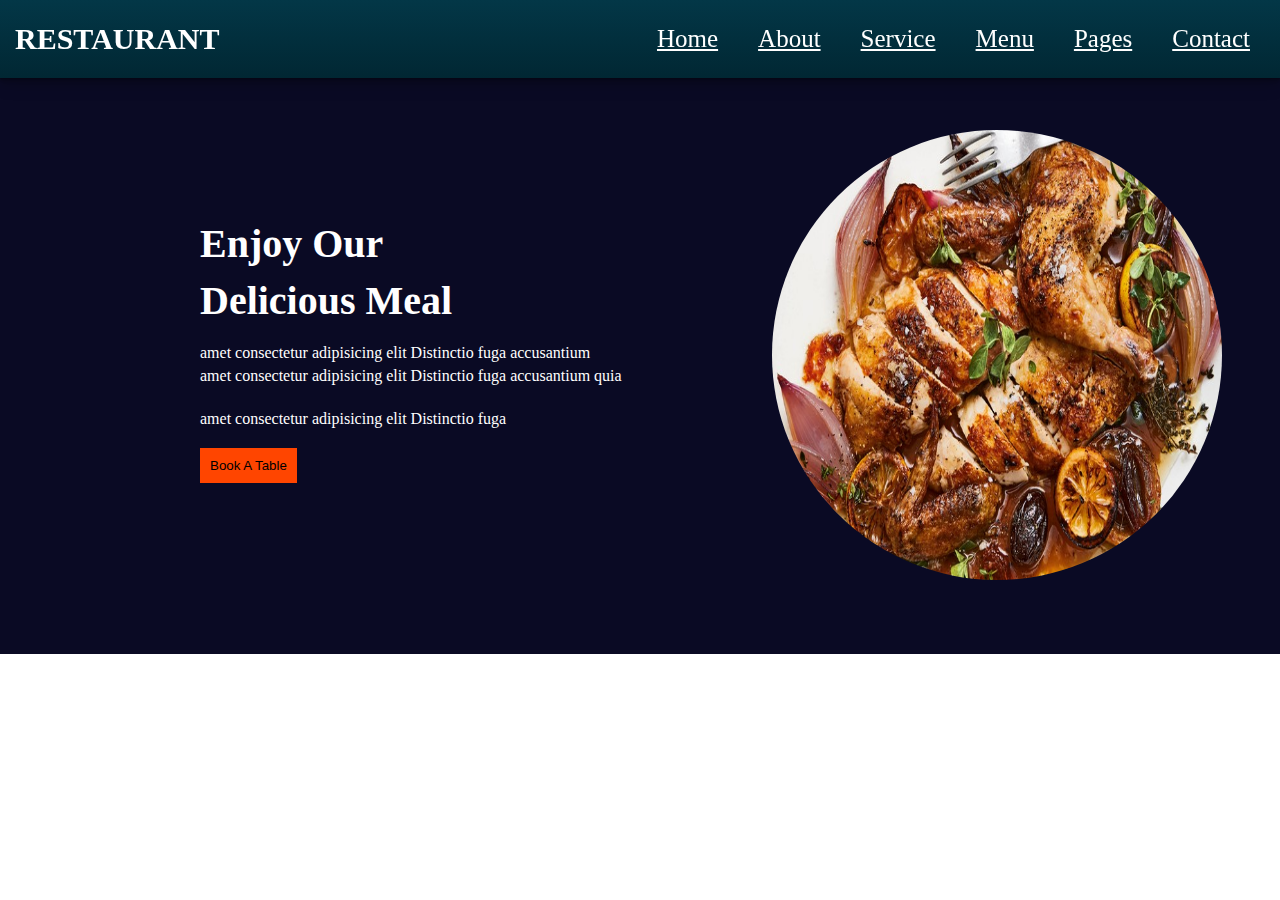
<file: index.html>
<!doctype html>
<html>
    <head>
        <title>Restaurent</title>
        <link rel="stylesheet" type="text/css" href="./index.css" />
        <meta name="viewport" content="width=device-width, initial-scale=1.0" />
        <link rel="stylesheet" href="https://cdnjs.cloudflare.com/ajax/libs/font-awesome/6.5.2/css/all.min.css" integrity="sha512-SnH5WK+bZxgPHs44uWIX+LLJAJ9/2PkPKZ5QiAj6Ta86w+fsb2TkcmfRyVX3pBnMFcV7oQPJkl9QevSCWr3W6A==" crossorigin="anonymous" referrerpolicy="no-referrer" />
    </head>
    <body>
        <div>
            <!-- navbar code open -->
            <div>
                <nav class="navBar">
                    <h1>RESTAURANT</h1>
                    <input type="checkbox" id="menu"/>
                    <label for="menu">
                        <i class="fa-solid fa-bars"></i>
                    </label>
                    <div class="subNav">
                        <a href="index.html"> Home </a>
                        <a href="about.html"> About </a>
                        <a href="service.html"> Service </a>
                        <a href="menu.html"> Menu </a>
                        <a href="pages.html"> Pages </a>
                        <a href="contact.html"> Contact </a>
                    </div>
                </nav>
            </div>
            <!-- close -->
             <!-- open -->
            <div class="section">
                <div class="content">
                    <h1>Enjoy Our</h1>
                    <h2>Delicious Meal</h2>
                    <p class="p1"> amet consectetur adipisicing elit Distinctio fuga accusantium</p>
                    <p class="p2"> amet consectetur adipisicing elit Distinctio fuga accusantium quia </p>
                    <p class="p3"> amet consectetur adipisicing elit Distinctio fuga </p>
                    <a><button>Book A Table</button></a>
                </div>
                <div class="homeimg">
                    <img src="./Roma.jpg" alt="menu">
                </div>
            </div>
            <!-- close -->
        </div>
    </body>
</html>
</file>
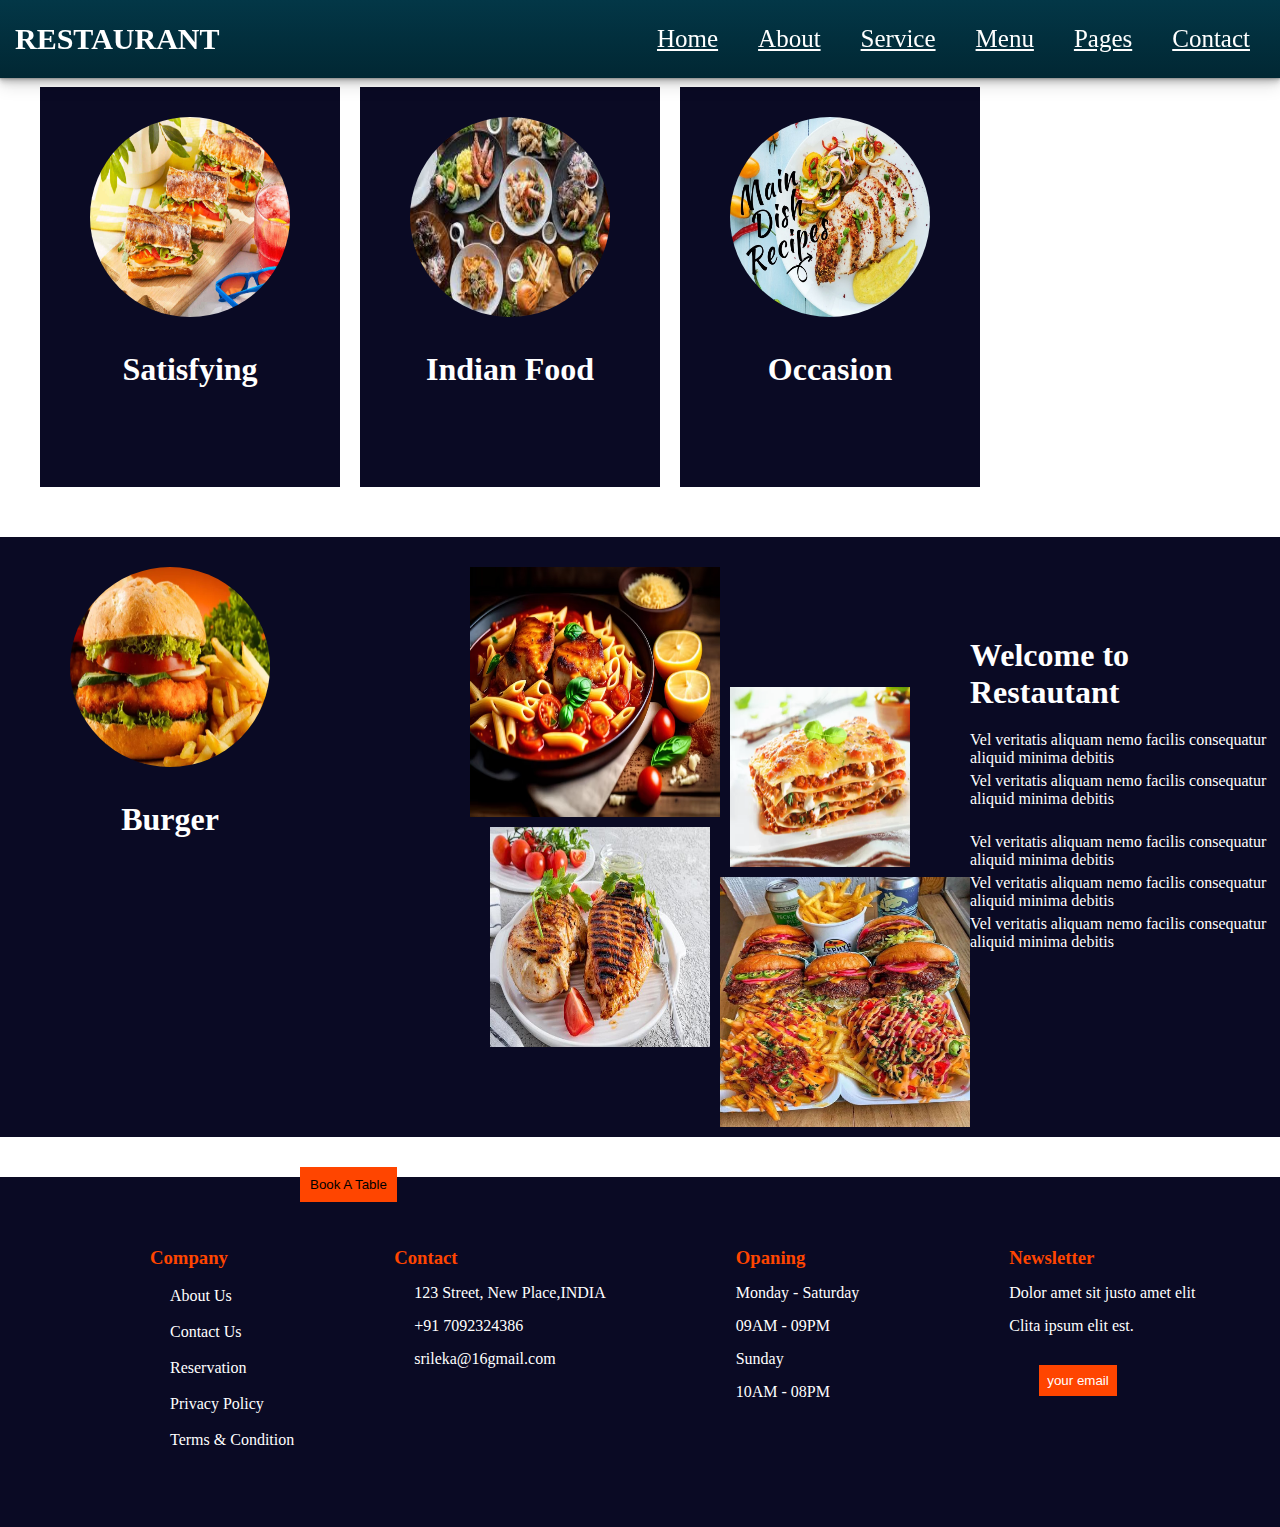
<file: about.html>
<!doctype html>
<html>
    <head>
        <title>Restaurent</title>
        <link rel="stylesheet" type="text/css" href="./index.css" />
        <meta name="viewport" content="width=device-width, initial-scale=1.0" />
        <link rel="stylesheet" href="https://cdnjs.cloudflare.com/ajax/libs/font-awesome/6.5.2/css/all.min.css" integrity="sha512-SnH5WK+bZxgPHs44uWIX+LLJAJ9/2PkPKZ5QiAj6Ta86w+fsb2TkcmfRyVX3pBnMFcV7oQPJkl9QevSCWr3W6A==" crossorigin="anonymous" referrerpolicy="no-referrer" />
        <link rel="stylesheet" href="https://cdnjs.cloudflare.com/ajax/libs/font-awesome/6.5.1/css/all.min.css" integrity="sha512-DTOQO9RWCH3ppGqcWaEA1BIZOC6xxalwEsw9c2QQeAIftl+Vegovlnee1c9QX4TctnWMn13TZye+giMm8e2LwA==" crossorigin="anonymous" referrerpolicy="no-referrer" />
    </head>
    <body>
        <div>
            <!--navbar code open -->
            <div>
                <nav class="navBar">
                    <h1>RESTAURANT </h1>
                    <input type="checkbox" id="menu"/>
                    <label for="menu">
                        <i class="fa-solid fa-bars"></i>
                    </label>
                    <div class="subNav">
                        <a href="index.html"> Home </a>
                        <a href="about.html"> About </a>
                        <a href="service.html"> Service </a>
                        <a href="menu.html"> Menu </a>
                        <a href="pages.html"> Pages </a>
                        <a href="contact.html"> Contact </a>
                    </div>
                </nav>
            </div>
            <!-- close -->
            <div>
                <h1>About Us</h1>
            </div>
            <!-- open -->
            <div>
                <div class="box box1">
                    <img src="./satisfying.jpg"/>
                    <h1>Satisfying</h1>
                </div>
                <div class="box box2">
                    <img src="./home img.jpeg"/>
                    <h1>Indian Food</h1>
                </div>
                <div class="box box3">
                    <img src="./occasion.jpg"/>
                    <h1>Occasion</h1>
                </div>
                <div class="box box4">
                    <img src="./burcare.webp"/>
                    <h1>Burger</h1>
                </div>
            </div>
            <!-- close -->
            <!-- open -->
             <div class="abo">
                <div class="abo1">
                    <img src="./image1.avif"/>
                </div>
                <div class="abo2">
                    <img src="./image2.webp"/>
                </div>
                <div class="abo3">
                    <img src="./image3.jpg"/>
                </div>
                <div class="abo4">
                    <img src="./image4.jpg"/>
                </div>
                <div class="out">
                    <h1>Welcome to Restautant</h1>
                    <p class="p1">Vel veritatis aliquam nemo facilis consequatur aliquid minima debitis</p>
                    <p class="p2">Vel veritatis aliquam nemo facilis consequatur aliquid minima debitis</p>
                    <p class="p3">Vel veritatis aliquam nemo facilis consequatur aliquid minima debitis</p>
                    <p class="p4">Vel veritatis aliquam nemo facilis consequatur aliquid minima debitis</p>
                    <p class="p5">Vel veritatis aliquam nemo facilis consequatur aliquid minima debitis</p>
                    <button>Book A Table</button>
                </div>
            </div>
            <!-- close -->
            <!-- last line -->
            <div class="lastline">
                <div class="line1">
                    <h3>Company</h3>
                    <p class="p1">About Us</p>
                    <p class="p1">Contact Us</p>
                    <p class="p1">Reservation</p>
                    <p class="p1">Privacy Policy</p>
                    <p class="p1">Terms & Condition</p>
                </div>
                <div class="line2">
                    <h3>Contact</h3>
                    <p>123 Street, New Place,INDIA</p>
                    <p>+91 7092324386</p>
                    <p>srileka@16gmail.com</p>
                </div>
                <div class="line3">
                    <h3>Opaning</h3>
                    <p>Monday - Saturday</p>
                    <p>09AM - 09PM</p>
                    <p>Sunday</p>
                    <p>10AM - 08PM</p>
                </div>
                <div class="line4">
                    <h3>Newsletter</h3>
                    <p>Dolor amet sit justo amet elit</p>
                    <p>Clita ipsum elit est.</p>
                    <button>your email</button>
                </div>
            </div>
            <!-- close -->
        </div>
    </body>
</html>
</file>
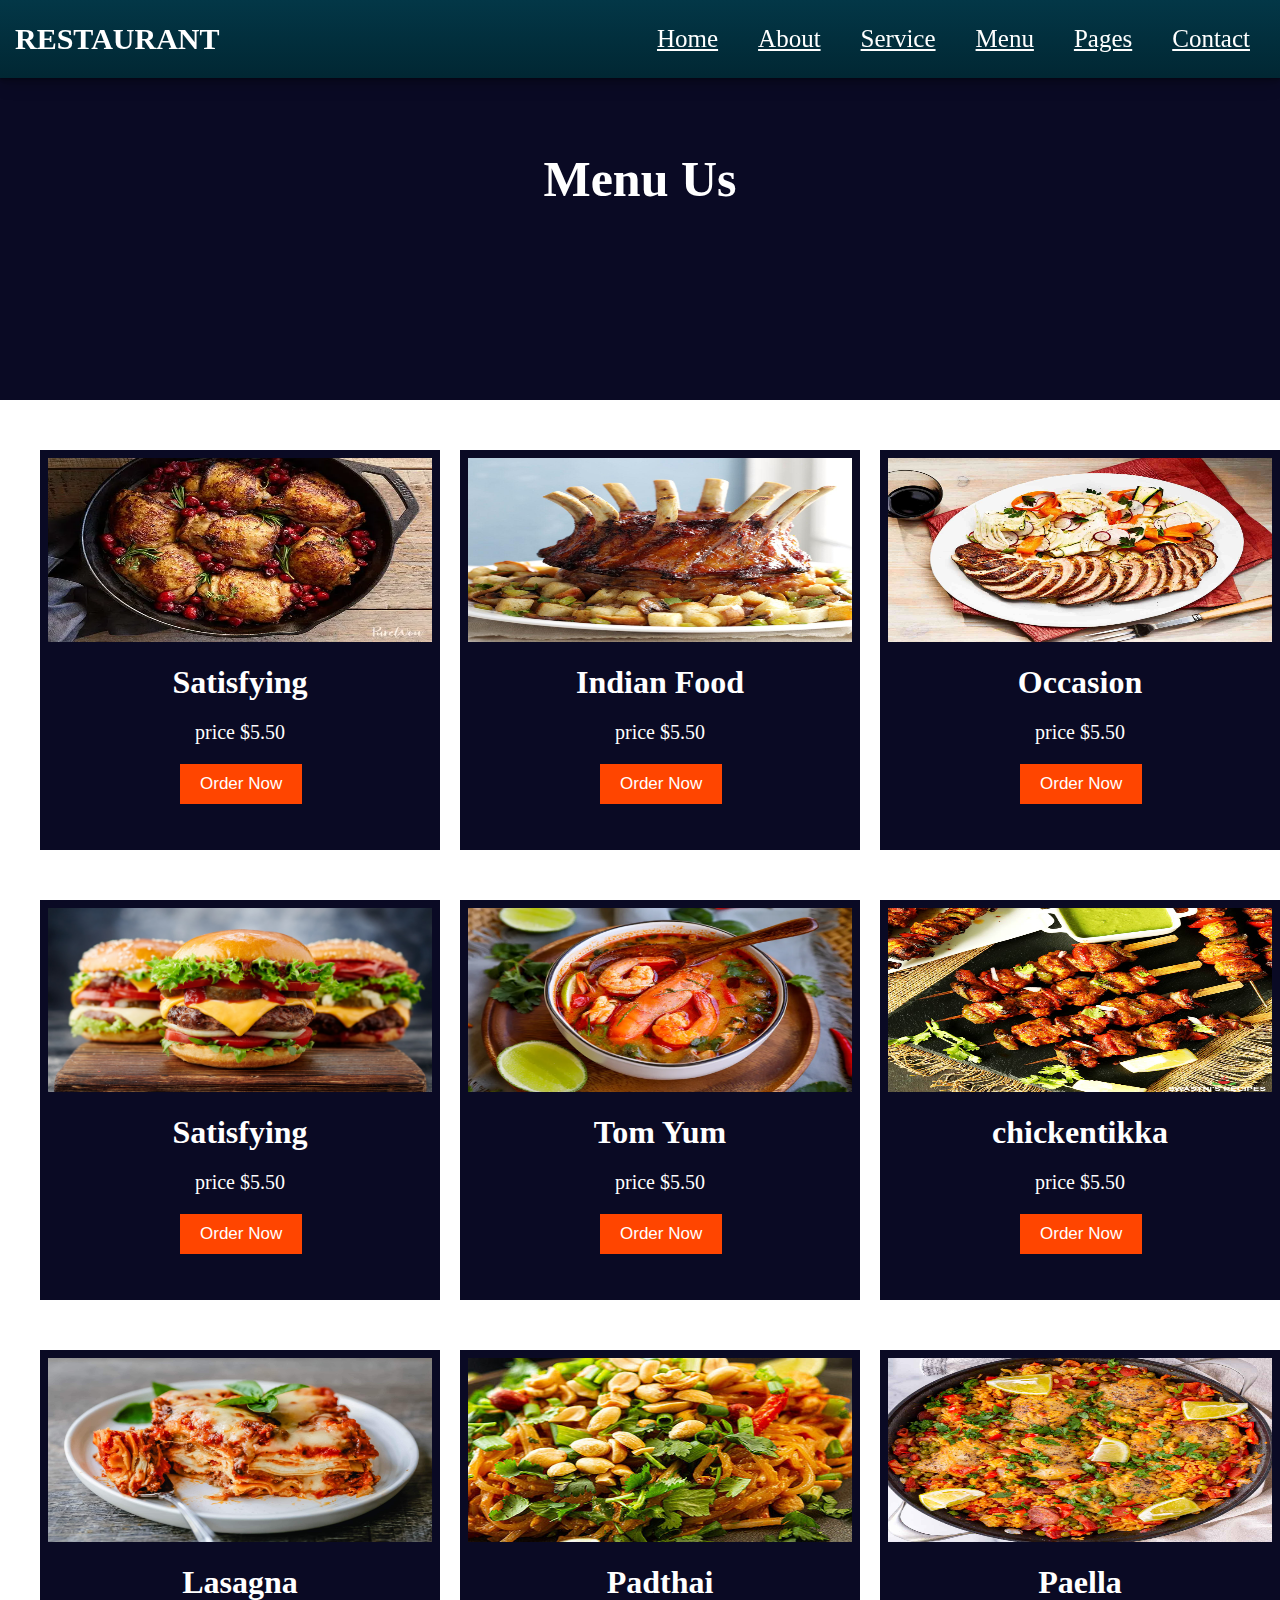
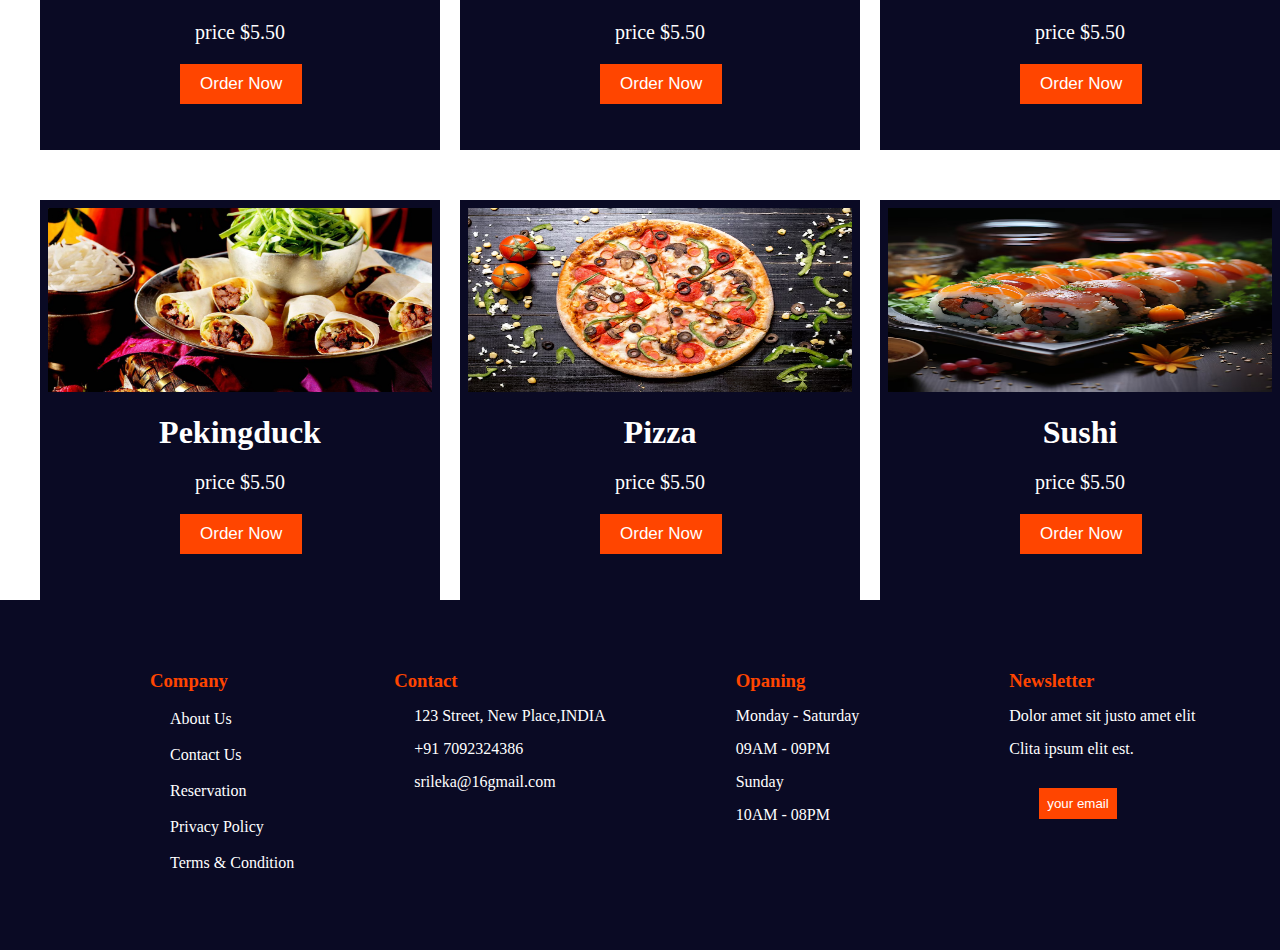
<file: menu.html>
<!doctype html>
<html>
    <head>
        <title>Restaurent</title>
        <link rel="stylesheet" type="text/css" href="./index.css" />
        <meta name="viewport" content="width=device-width, initial-scale=1.0" />
        <link rel="stylesheet" href="https://cdnjs.cloudflare.com/ajax/libs/font-awesome/6.5.2/css/all.min.css" integrity="sha512-SnH5WK+bZxgPHs44uWIX+LLJAJ9/2PkPKZ5QiAj6Ta86w+fsb2TkcmfRyVX3pBnMFcV7oQPJkl9QevSCWr3W6A==" crossorigin="anonymous" referrerpolicy="no-referrer" />
    </head>
    <body>
        <div>
            <div>
            <nav class="navBar">
                <h1>RESTAURANT</h1>
                <input type="checkbox" id="menu"/>
                <label for="menu">
                    <i class="fa-solid fa-bars"></i>
                </label>
                <div class="subNav">
                    <a href="index.html"> Home </a>
                    <a href="about.html"> About </a>
                    <a href="service.html"> Service </a>
                    <a href="menu.html"> Menu </a>
                    <a href="pages.html"> Pages </a>
                    <a href="contact.html"> Contact </a>
                </div>
            </nav>
            </div>
            <!-- close -->
            <div class="menu">
                <h1>Menu Us</h1>
            </div>
            <!-- first box -->
            <div class="menubox">
                <div class="mbox mbox1">
                    <img src="./menu1.webp"/>
                    <h1>Satisfying</h1>
                    <div class="icon">
                        <i class="fa-solid fa-star"></i>
                        <i class="fa-solid fa-star"></i>
                        <i class="fa-solid fa-star"></i>
                        <i class="fa-solid fa-star"></i>
                        <i class="fa-solid fa-star"></i>
                    </div>
                    <p>price $5.50</p>
                    <button>Order Now</button>
                </div>
                <div class="mbox mbox2">
                    <img src="./menu2.jpg"/>
                    <h1>Indian Food</h1>
                    <div class="icon">
                        <i class="fa-solid fa-star"></i>
                        <i class="fa-solid fa-star"></i>
                        <i class="fa-solid fa-star"></i>
                        <i class="fa-solid fa-star"></i>
                        <i class="fa-solid fa-star"></i>
                    </div>
                    <p>price $5.50</p>
                    <button>Order Now</button>
                </div>
                <div class="mbox mbox3">
                    <img src="./menu3.jpg"/>
                    <h1>Occasion</h1>
                    <div class="icon">
                        <i class="fa-solid fa-star"></i>
                        <i class="fa-solid fa-star"></i>
                        <i class="fa-solid fa-star"></i>
                        <i class="fa-solid fa-star"></i>
                        <i class="fa-solid fa-star"></i>
                    </div>
                    <p>price $5.50</p>
                    <button>Order Now</button>
                </div>
            </div>
            <!-- second box -->
            <div>
                <div class="mbox mbox4">
                    <img src="./menu4.jpg"/>
                    <h1>Satisfying</h1>
                    <div class="icon">
                        <i class="fa-solid fa-star"></i>
                        <i class="fa-solid fa-star"></i>
                        <i class="fa-solid fa-star"></i>
                        <i class="fa-solid fa-star"></i>
                        <i class="fa-solid fa-star"></i>
                    </div>
                    <p>price $5.50</p>
                    <button>Order Now</button>
                </div>
                <div class="mbox mbox5">
                    <img src="./TomYum.webp"/>
                    <h1>Tom Yum</h1>
                    <div class="icon">
                        <i class="fa-solid fa-star"></i>
                        <i class="fa-solid fa-star"></i>
                        <i class="fa-solid fa-star"></i>
                        <i class="fa-solid fa-star"></i>
                        <i class="fa-solid fa-star"></i>
                    </div>
                    <p>price $5.50</p>
                    <button>Order Now</button>
                </div>
                <div class="mbox mbox6">
                    <img src="./chickentikka.jpg"/>
                    <h1>chickentikka</h1>
                    <div class="icon">
                        <i class="fa-solid fa-star"></i>
                        <i class="fa-solid fa-star"></i>
                        <i class="fa-solid fa-star"></i>
                        <i class="fa-solid fa-star"></i>
                        <i class="fa-solid fa-star"></i>
                    </div>
                    <p>price $5.50</p>
                    <button>Order Now</button>
                </div>
            </div>
            <!-- therd box -->
            <div>
                <div class="mbox mbox7">
                    <img src="./Lasagna.jpg"/>
                    <h1>Lasagna</h1>
                    <div class="icon">
                        <i class="fa-solid fa-star"></i>
                        <i class="fa-solid fa-star"></i>
                        <i class="fa-solid fa-star"></i>
                        <i class="fa-solid fa-star"></i>
                        <i class="fa-solid fa-star"></i>
                    </div>
                    <p>price $5.50</p>
                    <button>Order Now</button>
                </div>
                <div class="mbox mbox8">
                    <img src="./Padthai.jpg"/>
                    <h1>Padthai</h1>
                    <div class="icon">
                        <i class="fa-solid fa-star"></i>
                        <i class="fa-solid fa-star"></i>
                        <i class="fa-solid fa-star"></i>
                        <i class="fa-solid fa-star"></i>
                        <i class="fa-solid fa-star"></i>
                    </div>
                    <p>price $5.50</p>
                    <button>Order Now</button>
                </div>
                <div class="mbox mbox9">
                    <img src="./paella.jpg"/>
                    <h1>Paella</h1>
                    <div class="icon">
                        <i class="fa-solid fa-star"></i>
                        <i class="fa-solid fa-star"></i>
                        <i class="fa-solid fa-star"></i>
                        <i class="fa-solid fa-star"></i>
                        <i class="fa-solid fa-star"></i>
                    </div>
                    <p>price $5.50</p>
                    <button>Order Now</button>
                </div>
            </div>
            <!-- fourth box -->
            <div>
                <div class="mbox mbox10">
                    <img src="./pekingduck.jpg"/>
                    <h1>Pekingduck</h1>
                    <div class="icon">
                        <i class="fa-solid fa-star"></i>
                        <i class="fa-solid fa-star"></i>
                        <i class="fa-solid fa-star"></i>
                        <i class="fa-solid fa-star"></i>
                        <i class="fa-solid fa-star"></i>
                    </div>
                    <p>price $5.50</p>
                    <button>Order Now</button>
                </div>
                <div class="mbox mbox11">
                    <img src="./pizza.avif"/>
                    <h1>Pizza</h1>
                    <div class="icon">
                        <i class="fa-solid fa-star"></i>
                        <i class="fa-solid fa-star"></i>
                        <i class="fa-solid fa-star"></i>
                        <i class="fa-solid fa-star"></i>
                        <i class="fa-solid fa-star"></i>
                    </div>
                    <p>price $5.50</p>
                    <button>Order Now</button>
                </div>
                <div class="mbox mbox12">
                    <img src="./sushi.avif"/>
                    <h1>Sushi</h1>
                    <div class="icon">
                        <i class="fa-solid fa-star"></i>
                        <i class="fa-solid fa-star"></i>
                        <i class="fa-solid fa-star"></i>
                        <i class="fa-solid fa-star"></i>
                        <i class="fa-solid fa-star"></i>
                    </div>
                    <p>price $5.50</p>
                    <button>Order Now</button>
                </div>
            </div>
            <!-- lastline -->
            <div class="lastline1">
                <div class="line1">
                    <h3>Company</h3>
                    <i class="fa-solid fa-house"></i>
                    <p class="p1">About Us</p>
                    <p class="p1">Contact Us</p>
                    <p class="p1">Reservation</p>
                    <p class="p1">Privacy Policy</p>
                    <p class="p1">Terms & Condition</p>
                </div>
                <div class="line2">
                    <h3>Contact</h3>
                    <p>123 Street, New Place,INDIA</p>
                    <p>+91 7092324386</p>
                    <p>srileka@16gmail.com</p>
                </div>
                <div class="line3">
                    <h3>Opaning</h3>
                    <p>Monday - Saturday</p>
                    <p>09AM - 09PM</p>
                    <p>Sunday</p>
                    <p>10AM - 08PM</p>
                </div>
                <div class="line4">
                    <h3>Newsletter</h3>
                    <p>Dolor amet sit justo amet elit</p>
                    <p>Clita ipsum elit est.</p>
                    <button>your email</button>
                </div>
             </div>
        </div>
    </body>
</html>
</file>
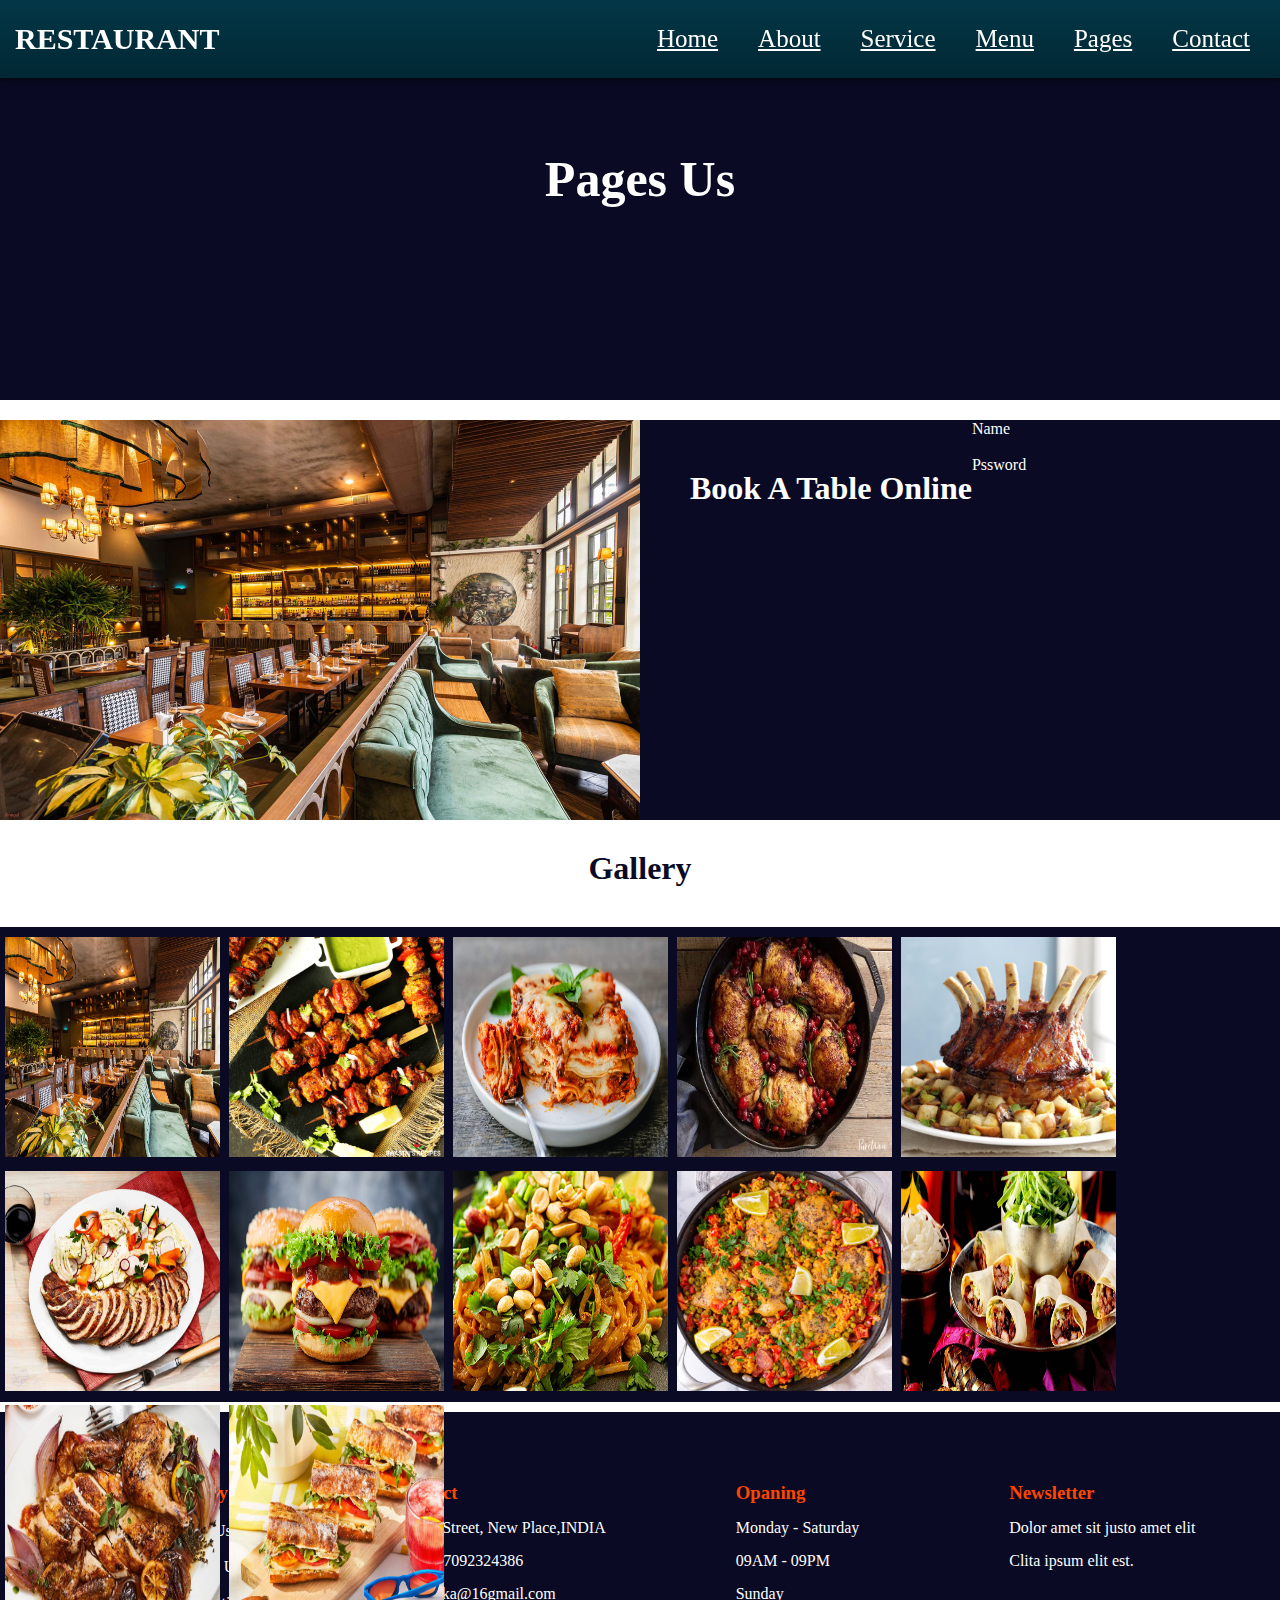
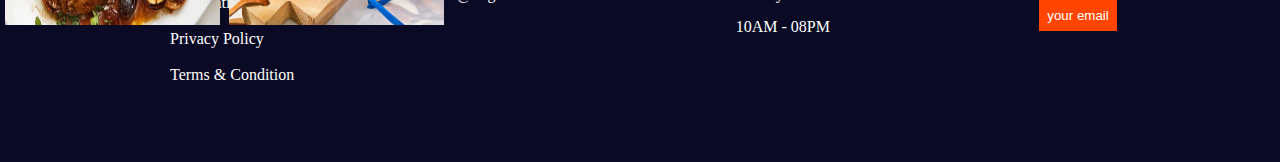
<file: pages.html>
<!doctype html>
<html>
    <head>
        <title>Restaurent</title>
        <link rel="stylesheet" type="text/css" href="./index.css" />
        <meta name="viewport" content="width=device-width, initial-scale=1.0" />
        <link rel="stylesheet" href="https://cdnjs.cloudflare.com/ajax/libs/font-awesome/6.5.2/css/all.min.css" integrity="sha512-SnH5WK+bZxgPHs44uWIX+LLJAJ9/2PkPKZ5QiAj6Ta86w+fsb2TkcmfRyVX3pBnMFcV7oQPJkl9QevSCWr3W6A==" crossorigin="anonymous" referrerpolicy="no-referrer" />
    </head>
    <body>
        <div>
            <div>
            <nav class="navBar">
                <h1>RESTAURANT</h1>
                <input type="checkbox" id="menu"/>
                <label for="menu">
                    <i class="fa-solid fa-bars"></i>
                </label>
                <div class="subNav">
                    <a href="index.html"> Home </a>
                    <a href="about.html"> About </a>
                    <a href="service.html"> Service </a>
                    <a href="menu.html"> Menu </a>
                    <a href="pages.html"> Pages </a>
                    <a href="contact.html"> Contact </a>
                </div>
            </nav>
            </div>
            <!-- closed -->
            <div class="pages">
                <h1>Pages Us</h1>
            </div>
            <!-- open -->
            <div class="page">
                <img src="./bokking.jpg"/>
                    <div class="page1">
                    <h1>Book A Table Online</h1>
                    <form>
                        <label>Name</label><br/>
                        <input placeholder="your name" name="firstname"/><br/>
                        <label>Pssword</label><br/>
                        <input placeholder="your password" name="password"/>
                    </form><br/>
                </div>
            </div>
            <!-- closed -->
            <div class="gallery">
                 <h1>Gallery</h1>
            </div>
            <div class="gallery1">
                 <img src="./bokking.jpg"/>
                 <img src="./chickentikka.jpg"/>
                 <img src="./Lasagna.jpg"/>
                 <img src="./menu1.webp"/>
                 <img src="./menu2.jpg"/>
                 <img src="./menu3.jpg"/>
                 <img src="./menu4.jpg"/>
                 <img src="./Padthai.jpg"/>
                 <img src="./paella.jpg"/>
                 <img src="./pekingduck.jpg"/>
                 <img src="./Roma.jpg"/>
                 <img src="./satisfying.jpg"/>
            </div>
            <!-- last line -->
            <div class="lastline3">
                <div class="line1">
                    <h3>Company</h3>
                    <i class="fa-solid fa-house"></i>
                    <p class="p1">About Us</p>
                    <p class="p1">Contact Us</p>
                    <p class="p1">Reservation</p>
                    <p class="p1">Privacy Policy</p>
                    <p class="p1">Terms & Condition</p>
                </div>
                <div class="line2">
                    <h3>Contact</h3>
                    <p>123 Street, New Place,INDIA</p>
                    <p>+91 7092324386</p>
                    <p>srileka@16gmail.com</p>
                </div>
                <div class="line3">
                    <h3>Opaning</h3>
                    <p>Monday - Saturday</p>
                    <p>09AM - 09PM</p>
                    <p>Sunday</p>
                    <p>10AM - 08PM</p>
                </div>
                <div class="line4">
                    <h3>Newsletter</h3>
                    <p>Dolor amet sit justo amet elit</p>
                    <p>Clita ipsum elit est.</p>
                    <button>your email</button>
                </div>
             </div>
        </div>
    </body>
</html>
</file>
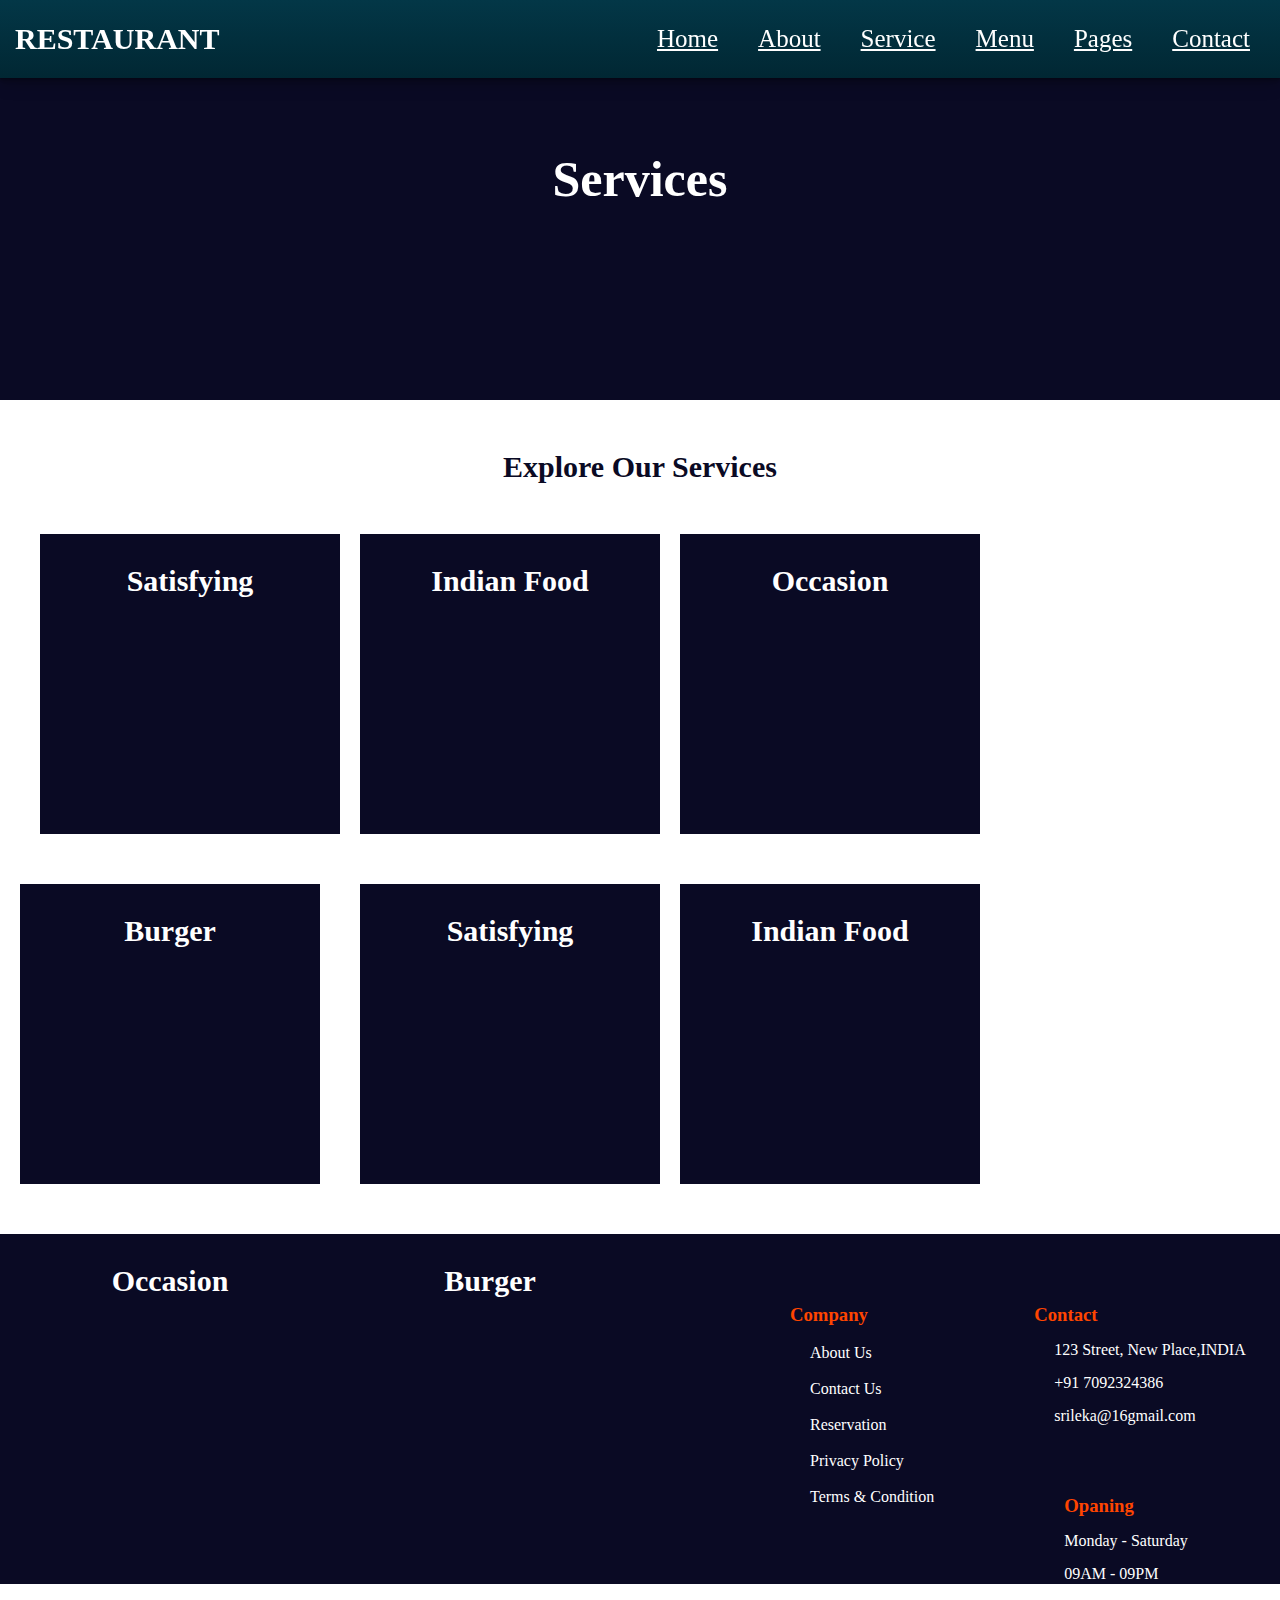
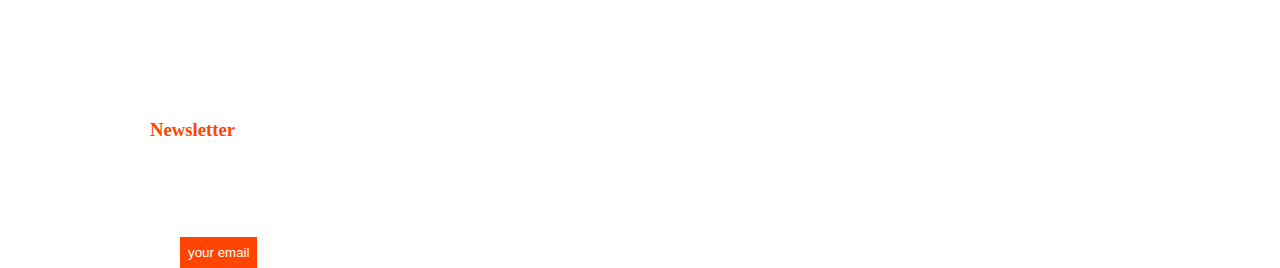
<file: service.html>
<!doctype html>
<html>
    <head>
        <title>Restaurent</title>
        <link rel="stylesheet" type="text/css" href="./index.css" />
        <meta name="viewport" content="width=device-width, initial-scale=1.0" />
        <link rel="stylesheet" href="https://cdnjs.cloudflare.com/ajax/libs/font-awesome/6.5.2/css/all.min.css" integrity="sha512-SnH5WK+bZxgPHs44uWIX+LLJAJ9/2PkPKZ5QiAj6Ta86w+fsb2TkcmfRyVX3pBnMFcV7oQPJkl9QevSCWr3W6A==" crossorigin="anonymous" referrerpolicy="no-referrer" />
    </head>
    <body>
        <div>
            <div>
            <nav class="navBar">
                <h1>RESTAURANT</h1>
                <input type="checkbox" id="menu"/>
                <label for="menu">
                    <i class="fa-solid fa-bars"></i>
                </label>
                <div class="subNav">
                    <a href="index.html"> Home </a>
                    <a href="about.html"> About </a>
                    <a href="service.html"> Service </a>
                    <a href="menu.html"> Menu </a>
                    <a href="pages.html"> Pages </a>
                    <a href="contact.html"> Contact </a>
                </div>
             </nav>
             </div>
              <!-- close -->
            <div class="service">
                <h1>Services</h1>
            </div>
            <!-- open -->
            <div class="service1">
                <h1>Explore Our Services</h1>
                <div>
                    <div class="ser ser1">
                        <h1>Satisfying</h1>
                    </div>
                    <div class="ser ser2">
                        <h1>Indian Food</h1>
                    </div>
                    <div class="ser ser3">
                        <h1>Occasion</h1>
                    </div>
                    <div class="ser ser4">
                        <h1>Burger</h1>
                    </div>
                </div>
                <div>
                    <div class="ser ser1">
                        <h1>Satisfying</h1>
                    </div>
                    <div class="ser ser2">
                        <h1>Indian Food</h1>
                    </div>
                    <div class="ser ser3">
                        <h1>Occasion</h1>
                    </div>
                    <div class="ser ser4">
                        <h1>Burger</h1>
                    </div>
                </div>
            </div>
             <!-- last line -->
             <div class="lastline2">
                <div class="line1">
                    <h3>Company</h3>
                    <i class="fa-solid fa-house"></i>
                    <p class="p1">About Us</p>
                    <p class="p1">Contact Us</p>
                    <p class="p1">Reservation</p>
                    <p class="p1">Privacy Policy</p>
                    <p class="p1">Terms & Condition</p>
                </div>
                <div class="line2">
                    <h3>Contact</h3>
                    <p>123 Street, New Place,INDIA</p>
                    <p>+91 7092324386</p>
                    <p>srileka@16gmail.com</p>
                </div>
                <div class="line3">
                    <h3>Opaning</h3>
                    <p>Monday - Saturday</p>
                    <p>09AM - 09PM</p>
                    <p>Sunday</p>
                    <p>10AM - 08PM</p>
                </div>
                <div class="line4">
                    <h3>Newsletter</h3>
                    <p>Dolor amet sit justo amet elit</p>
                    <p>Clita ipsum elit est.</p>
                    <button>your email</button>
                </div>
             </div>
        </div>
    </body>
</html>
</file>
<file: index.css>
* {
    padding: 0;
    margin: 0;
    box-sizing: border-box;
    scroll-behavior: smooth;
    /* font-family: 'Gill Sans', 'Gill Sans MT', Calibri, 'Trebuchet MS', sans-serif; */
}
.navBar {
    position: fixed;
    width: 100%;
    background-image:linear-gradient(#033747,#012733);
    display: flex;
    justify-content: space-between;
    align-items: center;
    padding: 15px;
    color: white;
    /* margin: 10px; */
    box-shadow: 0 1px 1px rgba(0,0,0,0.11), 0 2px 2px rgba(0,0,0,0.11), 0 4px 4px rgba(0,0,0,0.11), 0 6px 8px rgba(0,0,0,0.11), 0 8px 16px rgba(0,0,0,0.11);
}
.navBar h1 {
    font-size: 30px;
}
.subNav {
    display: flex;
    justify-content: center;
    align-items: center;
    gap: 10px;
    transition: all 0.5s;
}
.subNav a {
    font-size: 25px;
    padding: 10px 15px;
    transition: all 0.8s;
    border-radius: 5px;
    cursor: pointer;
    position: relative;
}
input {
    display: none;
}
input:checked~.subNav {
    background-color: rgb(24, 162, 197);
    /* font-size: 30px; */
    left: 0;
}
.subNav a:hover {
    background-color:rgb(24, 162, 197);
}
i {
    font-size: 31px;
    display: none!important;
}
a{
    color:white;
}
/* .box {
    height: 100vh;
    display: flex;
    justify-content: center;
    align-items: center;
    font-size: 70px;
} */
@media only screen and (min-width:300px) and (max-width:600px){
    .subNav {
        position: fixed;
        background-color: rgb(3, 160, 207);
        left: 100%;
        top: 86px;
        width: 100%;
        flex-direction: column;
        justify-content: flex-start;
        padding-top: 50px;
        height: 90vh;
    }
    i {
        display:unset!important;
    }
    .navBar{
       width:100%;
   
    }
   
}
/* home page open*/
.section{
   background-color:rgb(10, 10, 36);
    width:100%;
   height:654px;
}
.homeimg img{
    width:450px;
    height:450px;
    border-radius:50%;
    margin-top:130px;
    margin-left:150px;
}
.homeimg{
    float:left;
}
.content{
    float:left;
}
.content h1{
    margin-top:70px;
    color:white;
    padding-top:150px;
    padding-left:200px;
    font-size:40px;
}
.content h2{
    color:white;
    padding-left:200px;
    padding-top:10px;
    font-size:40px;
}
.content p{
    color:white;
    padding-left:200px;
}
.p1{
   margin-top:10px;
}
.p2{
    margin-top:5px;
 }
 .p3{
    margin-top:5px;
 }
 .content button{
    margin-left:200px;
    margin-top:20px;
    padding:10px;
    background-color:orangered;
    border:none;
 }
 @media only screen and (min-width:300px) and (max-width:600px){
   .content h1{
      padding-left:65px;
      margin-top:20px;
   }
   .content h2{
      padding-left:30px;  
   }
   .section{
   background-color:rgb(10, 10, 36);
    width:100%;
    height:150vh;
   }
   .content p{
    padding-left:50px;
   }
   .p1{
   margin-top:0px;
}
.p2{
    margin-top:px;
 }
 .p3{
    margin-top:-10px;
 }
  .content button{
   margin-top:30px;
   margin-left:110px;
  }
  .homeimg img{
   width:250px;
   height:250px;
   border-radius:50%;
   margin-left:40px;
   margin-top:70px;
  }
 }
 /* About page open */
 .About{
    background-color:rgb(10, 10, 36);
    width:100%;
    height:400px;
 } 
 .About h1{
    color:white;
    padding-top:150px;
    text-align:center;
    font-size:50px;
    
 }
 .box{
    background-color:rgb(10, 10, 36);
    margin-top:50px;
}
.box img{
    width:200px;
    height:200px;
    border-radius:50%;
    margin-top:30px;
    margin-left:50px;
 }
 .box h1{
    color:white;
    text-align:center;
    padding-top:30px;
 }
 .box1{
    width:300px;
    height:400px;
    float:left;
    margin-left:40px;
 }
 
 .box2{
    width:300px;
    height:400px;
    float:left;
    margin-left:20px;
 }

 .box3{
    width:300px;
    height:400px;
    float:left;
    margin-left:20px;
 }
 
 .box4{
    width:300px;
    height:400px;
    float:left;
    margin-left:20px;
 }
 .abo{
    background-color:rgb(10, 10, 36);
    width:100%;
    height:600px;
    margin-top:500px;
 }
 .abo1 img{
    width:250px;
    height:250px;
    float:left;
    margin-top:30px;
    margin-left:150px;
 }
 .abo2 img{
    width:180px;
    height:180px;
    float:left;
    margin-top:150px;
    margin-left:10px;
 }
 .abo3 img{
    width:220px;
    height:220px;
    float:left;
    margin-top:290px;
    margin-left:-420px;
 }
 .abo4 img{
    width:250px;
    height:250px;
    float:left;
    margin-top:340px;
    margin-left:-190px;
 }
 .out h1{
    color:white;
    padding-top:100px;
    padding-left:800px;
 }
 .p1{
   color:white;
   padding-left:805px;
   padding-top:10px;
 }
 .p2{
   color:white;
   padding-left:805px;
 }
 .p3{
   color:white;
   padding-left:805px;
   padding-top:20px;
 }
  .p4{
   color:white;
   padding-left:805px;
   padding-top:5px;
 }
 .p5{
   color:white;
   padding-left:805px;
   padding-top:5px;
 }
 .out button{
   margin-left:300px;
   margin-top:40px;
   padding:10px;
   background-color:orangered;
   border:none;
}
.lastline{
   background-color:rgb(10, 10, 36);
   width:100%;
   height:350px;
   margin-top:40px;
}
.line1{
   float:left;
}
.line1 h3{
   color:white;
   padding-top:70px;
   padding-left:150px;
   color:orangered;
}
.line1 p{
   color:white;
   padding-left:170px;
   padding-top:8px;
}
.line2{
float:left;
margin-left:-50px;
}
.line2 h3{
   color:white;
   padding-top:70px;
   padding-left:150px;
   color:orangered;
}
.line2 p{
   color:white;
   padding-left:170px;
   padding-top:15px;
}
.line3{
   float:left;
   margin-left:-20px;
   }
   .line3 h3{
      color:white;
      padding-top:70px;
      padding-left:150px;
      color:orangered;
   }
   .line3 p{
      color:white;
      padding-left:150px;
      padding-top:15px;
   }
   .line4{
      float:left;
      }
      .line4 h3{
         color:white;
         padding-top:70px;
         padding-left:150px;
         color:orangered;
      }
      .line4 p{
         color:white;
         padding-left:150px;
         padding-top:15px;
      }
      .line4 button{
         margin-left:180px;
         margin-top:30px;
         padding:8px;
         border:none;
         color:white;
         background-color:orangered;
      
      }
.fa-house{
   color:white;
}
@media only screen and (min-width:300px) and (max-width:600px){
   .box{
      background-color:rgb(10, 10, 36);
      margin-top:10px;
    }
    .box1{
      width:300px;
      height:400px;
      float:left;
      margin-left:0px;
   }
   
   .box2{
      width:300px;
      height:400px;
      float:left;
      margin-left:0px;
   }
  
   .box3{
      width:300px;
      height:400px;
      float:left;
      margin-left:0px;
   }
   
   .box4{
      width:300px;
      height:400px;
      float:left;
      margin-left:0px;
   }
   .abo{
      background-color:rgb(10, 10, 36);
      width:100%;
      height:1400px;
      margin-top:1650px;
   }
   .abo img{
      width:250px;
      height:250px;
      float:left;
      margin-top:10px;
      margin-left:25px;
      border:2px solid white;
   }
   /* .abo2 img{
      width:250px;
      height:250px;
      float:left;
      margin-top:10px;
      margin-left:25px;
      border:2px solid white;
   }
   .abo3 img{
      width:250px;
      height:250px;
      float:left;
      margin-top:10px;
      margin-left:25px;
      border:2px solid white;
   }
   .abo4 img{
      width:250px;
      height:250px;
      float:left;
      margin-top:340px;
      margin-left:-190px;
   } */
   .out h1{
      color:rgb(255, 255, 255);
      padding-top:1080px;
      padding-left:25px;
      font-size:25px;
   }
   .p1{
      color:white;
      padding-left:40px;
      padding-top:10px;
    }
    .p2{
      color:white;
      padding-left:40px;
    }
    .p3{
      color:white;
      padding-left:40px;
      padding-top:20px;
    }
     .p4{
      color:white;
      padding-left:40px;
      padding-top:5px;
    }
    .p5{
      color:white;
      padding-left:40px;
      padding-top:5px;
    }
    .out button{
      margin-left:100px;
      margin-top:30px;
      padding:10px;
      background-color:orangered;
      border:none;
   }
   .lastline{
      background-color:rgb(10, 10, 36);
      width:100%;
      height:900px;
      margin-top:10px;
   }
   .line1{
      float:left;
      margin-left:-70px;
   }
   .line2{
      float:left;
      margin-left:-80px;
   }
   .line3{
      float:left;
      margin-left:-70px;
   }
   .line4{
      float:left;
      margin-left:-70px;
   }
}
/* menu code open */
.menu{
   background-color:rgb(10, 10, 36);
   width:100%;
   height:400px;
}
.menu h1{
   color:white;
   padding-top:150px;
   text-align:center;
   font-size:50px;
}
.mbox{
   background-color:rgb(10, 10, 36);
   margin-top:50px;
}
.mbox img{
   width:400px;
   height:200px;
   padding:8px;
   transition:1s;
}
.mbox img:hover{
   transform:scale(1.1);
   z-index:2;
}
.mbox h1{
   color:white;
   text-align:center;
   padding-top:10px;
}
.mbox1{
   width:400px;
   height:400px;
   float:left;
   margin-left:40px;
}

.mbox2{
   width:400px;
   height:400px;
   float:left;
   margin-left:20px;
}

.mbox3{
   width:400px;
   height:400px;
   float:left;
   margin-left:20px;
}
.mbox4{
   width:400px;
   height:400px;
   float:left;
   margin-left:40px;
}

.mbox5{
   width:400px;
   height:400px;
   float:left;
   margin-left:20px;
}

.mbox6{
   width:400px;
   height:400px;
   float:left;
   margin-left:20px;
}
.mbox7{
   width:400px;
   height:400px;
   float:left;
   margin-left:40px;
}

.mbox8{
   width:400px;
   height:400px;
   float:left;
   margin-left:20px;
}

.mbox9{
   width:400px;
   height:400px;
   float:left;
   margin-left:20px;
}
.mbox10{
   width:400px;
   height:400px;
   float:left;
   margin-left:40px;
}

.mbox11{
   width:400px;
   height:400px;
   float:left;
   margin-left:20px;
}

.mbox12{
   width:400px;
   height:400px;
   float:left;
   margin-left:20px;
}
.icon{
   color:rgb(248, 244, 15);
   margin-top:10px;
   text-align:center;
}
.mbox p{
   color:white;
   text-align:center;
   padding-top:10px;
   font-size:20px;
}
.mbox button{
   margin-left:140px;
   margin-top:20px;
   padding:10px 20px;
   background-color:orangered;
   border:none;
   font-size:17px;
   color:white;
}
.lastline1{
   background-color:rgb(10, 10, 36);
   width:100%;
   height:350px;
   margin-top:1800px;
}
@media only screen and (min-width:300px) and (max-width:600px){
   .mbox{
      width:300px;
      height:400px;
      margin-left:0px;
      margin-top:10px;
   }
   .mbox img{
      width:300px;
      height:200px;
   }
   .mbox button{
      margin-left:90px;
   }
   .lastline1{
      height:900px;
      margin-top:4930px;
   }
}
/* pages code open */
.pages{
   background-color:rgb(10, 10, 36);
   width:100%;
   height:400px;
}
.pages h1{
   color:white;
   padding-top:150px;
   text-align:center;
   font-size:50px;
}
.page{
   background-color:rgb(10, 10, 36);
   width:100%;
   height:400px;
   margin-top:20px;
}
.page img{
   width:50%;
   height:400px;
   float:left;
}
.page1 h1{
   color:white;
   float:left;
   padding-top:50px;
   padding-left:50px;
}
form{
   color:white;
}
.gallery h1{
   color:rgb(10, 10, 36);
   text-align:center;
   margin-top:30px; 
}
.gallery1{
   background-color:rgb(10, 10, 36);
   width:100%;
   height:475px;
   margin-top:40px; 
}
.gallery1 img{
   width:215px;
   height:220px;
   margin-left:5px;
   margin-top:10px;
   transition:1s;
}
.gallery1 img:hover{
   transform:scale(1.1);
   z-index:2;
}
.lastline3{
   background-color:rgb(10, 10, 36);
   width:100%;
   height:350px;
   margin-top:10px;
}
@media only screen and (min-width:300px) and (max-width:600px){
   .page{
      background-color:rgb(10, 10, 36);
      width:100%;
      height:800px;
      margin-top:20px;
   }
   .page img{
      width:100%;
      margin-top:10px;
   }
   .page1 h1{
      padding-left:10px;
      padding-top:10px;
   }
   .gallery h1{
      margin-top:10px;
   }
   .gallery1{
      margin-top:10px;
      height:3300px;
   }
   .gallery1 img{
      margin-left:25px;
      margin-top:20px;
      width:250px;
      height:250px;
      border:2px solid white;
   }
   .lastline3{
      margin-top:10px;
      height:900px;
   }
}
/* service code open */
.service{
   background-color:rgb(10, 10, 36);
   width:100%;
   height:400px;
}
.service h1{
   color:white;
   padding-top:150px;
   text-align:center;
   font-size:50px;
}
.service1 h1{
   color:rgb(10,10,36);
   padding-top:50px;
   text-align:center;
   font-size:30px;
}
.ser{
   background-color:rgb(10, 10, 36);
   margin-top:50px;
}
.ser h1{
   color:white;
   text-align:center;
   padding-top:30px;
}
.ser1{
   width:300px;
   height:300px;
   float:left;
   margin-left:40px;
}

.ser2{
   width:300px;
   height:300px;
   float:left;
   margin-left:20px;
}

.ser3{
   width:300px;
   height:300px;
   float:left;
   margin-left:20px;
}

.ser4{
   width:300px;
   height:300px;
   float:left;
   margin-left:20px;
}
.lastline2{
   background-color:rgb(10, 10, 36);
   width:100%;
   height:350px;
   margin-top:750px;
}
@media only screen and (min-width:300px) and (max-width:600px){
   .service{
      width:100%;
   }
   .service1 h1{
      margin-left:5px;
      margin-top:-20px;
   }
   .ser{
      margin-top:10px;
   }
   .ser1{
      width:300px;
      height:300px;
      float:left;
      margin-left:0px;
      margin-top:30px;
   }
   
   .ser2{
      width:300px;
      height:300px;
      float:left;
      margin-left:0px;
   }
   
   .ser3{
      width:300px;
      height:300px;
      float:left;
      margin-left:0px;
   }
   
   .ser4{
      width:300px;
      height:300px;
      float:left;
      margin-left:0px;
   }
   .lastline2{
      margin-top:2500px;
      height:950px;
   }
}
</file>
